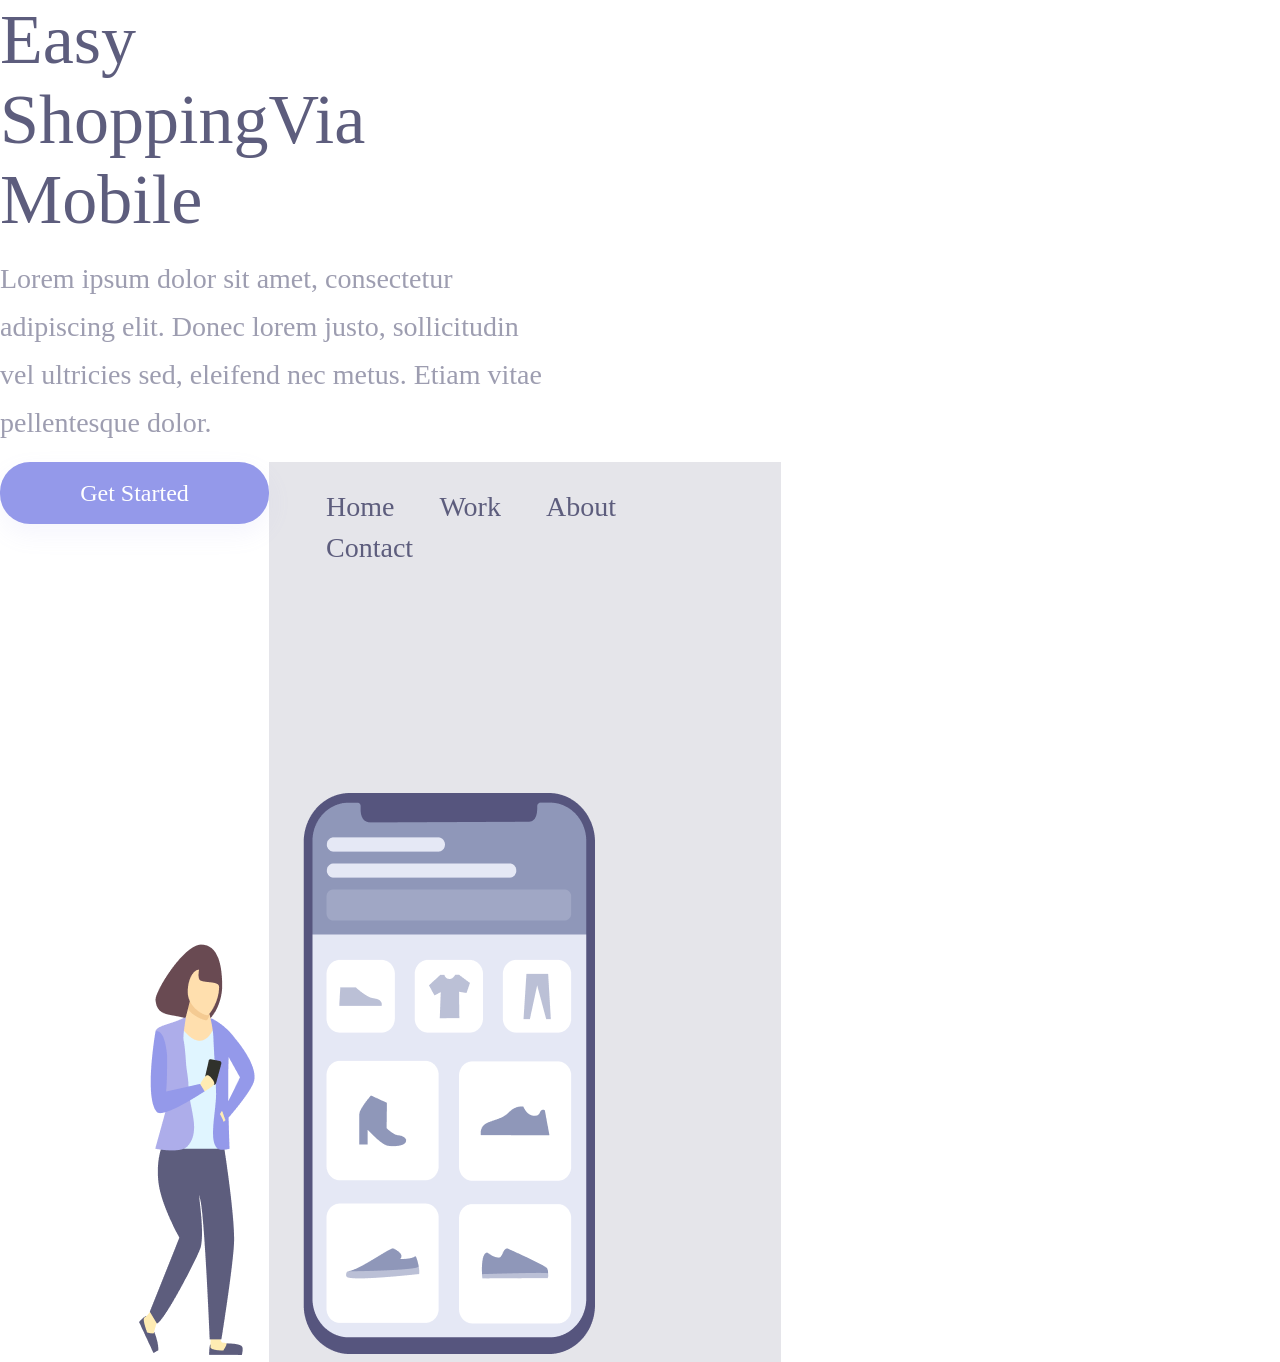
<file: index.html>
<!DOCTYPE html>
<html lang="en">

<head>
    <meta charset="UTF-8">
    <meta name="viewport" content="width=device-width, initial-scale=1.0">
    <link rel="stylesheet" href="./styles.css">
    <link rel="preconnect" href="https://fonts.googleapis.com">
    <link rel="preconnect" href="https://fonts.gstatic.com" crossorigin>
    <link
        href="https://fonts.googleapis.com/css2?family=Google+Sans+Flex:opsz,wght@6..144,1..1000&family=Montserrat:ital,wght@0,100..900;1,100..900&family=Poppins:ital,wght@0,100;0,200;0,300;0,400;0,500;0,600;0,700;0,800;0,900;1,100;1,200;1,300;1,400;1,500;1,600;1,700;1,800;1,900&family=Roboto:ital,wght@0,100..900;1,100..900&family=Stack+Sans+Notch:wght@200..700&display=swap"
        rel="stylesheet">
    <title> CSS-PROJETO </title>
    </head>
    <body>
        <div class="wrapper">
    </section class="container-left">
    <h1>Easy ShoppingVia Mobile</h1>
    <p>Lorem ipsum dolor sit amet, consectetur adipiscing
        elit. Donec lorem justo, sollicitudin vel ultricies sed,
        eleifend nec metus. Etiam vitae pellentesque dolor. </p>
    <button>Get Started</button>
    </section>

    <section class="container-right">
        <header>
            <a>Home</a>
            <a>Work</a>
            <a>About</a>
            <a>Contact</a>
        </header>
        <img alt="girl-cellphone" src="./assets/Illustration-3-3.png">
    </section>
    </div>
    </body>

    </html>
</file>
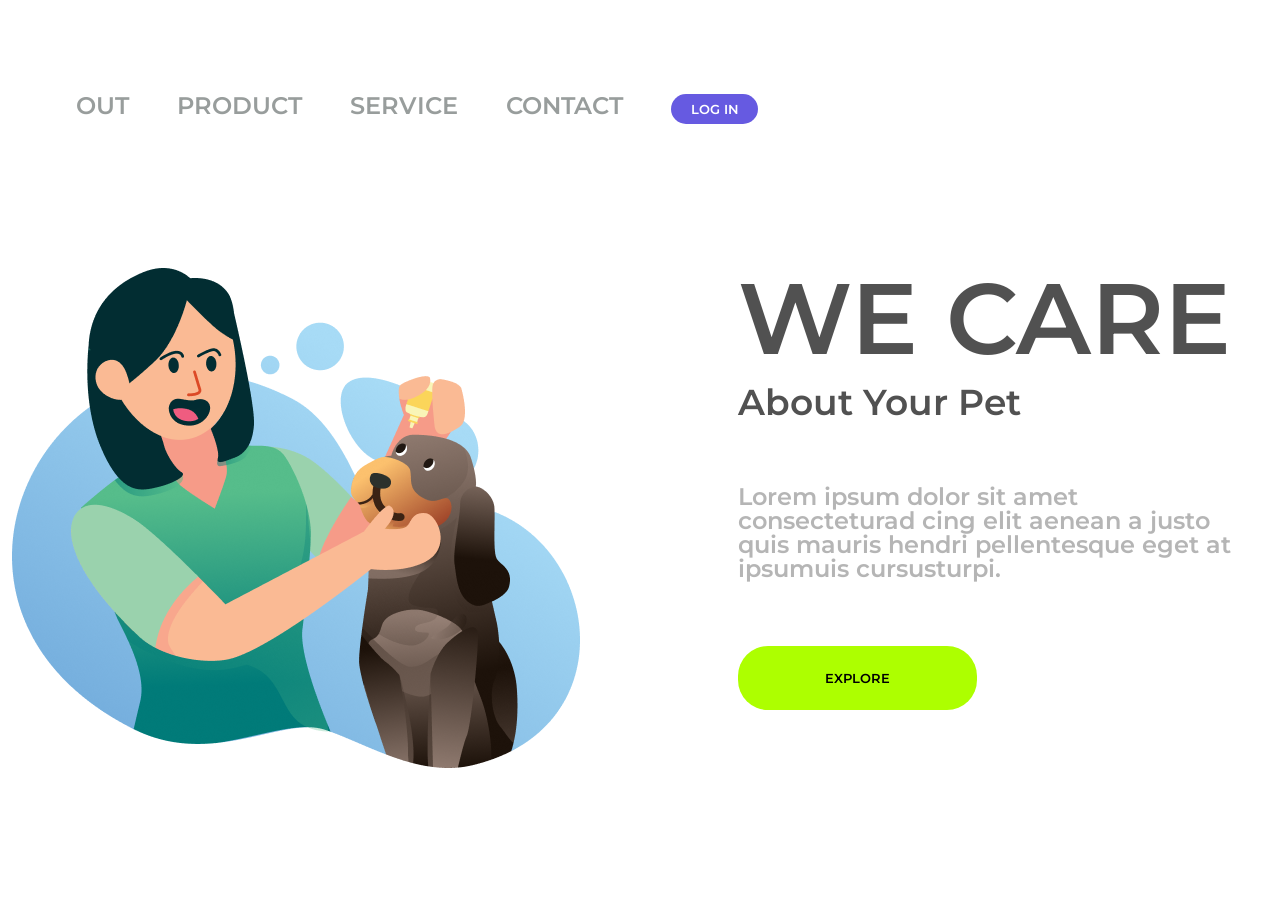
<file: Projeto.html>
<!DOCTYPE html>
<html lang="en">
<head>
    <meta charset="UTF-8">
    <meta name="viewport" content="width=device-width, initial-scale=1.0">
    <link rel="preconnect" href="https://fonts.googleapis.com">
    <link rel="stylesheet" href="./Projeto.css">
    <link rel="preconnect" href="https://fonts.gstatic.com" crossorigin>
    <link
        href="https://fonts.googleapis.com/css2?family=Google+Sans+Flex:opsz,wght@6..144,1..1000&family=Montserrat:ital,wght@0,100..900;1,100..900&family=Open+Sans:ital,wght@0,300..800;1,300..800&family=Poppins:ital,wght@0,100;0,200;0,300;0,400;0,500;0,600;0,700;0,800;0,900;1,100;1,200;1,300;1,400;1,500;1,600;1,700;1,800;1,900&family=Roboto:ital,wght@0,100..900;1,100..900&family=Stack+Sans+Notch:wght@200..700&display=swap"
        rel="stylesheet">

    <title>Desafio CSS - ATUALIZAÇAO</title>
    </head>

<body>
    <div class="wrapper" >
    <section class="container-left">
    <header>
        <a> OUT </a>
        <a> PRODUCT </a>
        <a> SERVICE </a>
        <a> CONTACT </a>
        <button class="button-link">LOG IN</button>
        </section>
    </header>
        <section >
            <img alt="mulher-cachorro" src="./assets/Illustration 2.png" class="logo-image">
            <section class="container-right">
            <h1>WE CARE</h1>
            <h2>About Your Pet</h2>
            <p>Lorem ipsum dolor sit amet consecteturad
                cing elit aenean a justo quis mauris hendri
                pellentesque eget at ipsumuis cursusturpi.</p>
            <button>EXPLORE</button>
        </section>       
    </div>
</body>
</html>
</file>
<file: styles.css>
* {
    margin: 0;
    padding: 0;
    box-sizing: border-box;
    font-family: "Oswald";
    font-weight: 400;
    color: #5D5D7D;

}

.wrapper {
    height: 100vh;
    width: 100vw;
}

.container-left {
    display: inline-block;
    width: 60%;
    padding-left: 136px;
    margin-top: 20%;
  

}

.container-right {
    display: inline-block;
    background-color: rgba(93,93,125,0.16);
    height: 100vh;
    width: 40%;
    position: absolute;
    
}

img {
    position: relative;
    top: 25%;
    right: 130px;
  
    
    
    
}

h1 {
    font-size: 70px;
    line-height: 80px;
    width: 368px;
}

p {
    font-size: 28px;
    line-height: 48px;
    opacity: 0.6;
    margin: 15px 0;
    width: 548px;

}

button { 
width: 269px;
height: 62px;
background: #9499ea;    
box-shadow: 0px 10px 24px rgba(148,153,234,0.0979959);
border: none;
border-radius: 30px;
cursor: pointer;

font-size: 24px;
line-height: 36px;
text-align: center;
color: #FFFFFF ;
}

button:hover {
    opacity: 0.8;
}

button:active{
    opacity: .5;
}

a{
        font-size: 28px;
        line-height: 41px;
        color: #5D5D7D;
        margin-right: 41px;
        cursor: pointer;
}

a:hover {
    opacity: 0.4;
}

a:active{
    opacity: 0.8;
}

header{
    margin: 24px 0 0 57px;
}

section{
   
}
</file>
<file: Projeto.css>
* {
    margin: 0;
    padding: 0;
    box-sizing: border-box;
    font-family: "Montserrat", sans-serif;
    font-weight: 600;
}


.wrapper {
    height: 100vh;
    width: 100vw;
}


.container-left {
    display: inline-block;
    width: 60%;
}

.container-right {
    display: inline-block;
    font-family: Montserrat;
    font-weight: 600;
    font-size: 24px;
    line-height: 100%;
    color: #989D9C;
    cursor: pointer;
    position: absolute;
    padding-left: 20px;
}


img {
    width: 568px;
    height: 500px;
    margin-left: 150px;
    position: relative;
    top: 30%;
    right: 138px;

}

.button-link {
    background: #665AE1;
    color: #FFFFFF;
    width: 87px;
    height: 30px;
    opacity: 1;
    border: none;

}

p {
    font-size: 24px;
    line-height: 100%;
    width: 515px;
    height: 87px;
    color: #848484;
    margin: 24px 0;
    opacity: 0.6;
}

h1 {
    font-size: 100px;
    line-height: 100%;
    color: #515151;
    height: 122px;

}

h2 {
    color: #515151;
    width: 448px;
    height: 71px;
}

button {
    background: #ADFF00;
    width: 239px;
    height: 64px;
    border-radius: 30px;
    cursor: pointer;
    border: none;
    color: #000000;
    margin-top: 50px;
}

header {

    margin: 44px 0 144px 76px;
}

button:hover {
    opacity: .8;
}

button:active {
    opacity: .5;
}

a {
    font-size: 24px;
    line-height: 100%;
    color: #989D9C;
    margin-right: 41px;
    cursor: pointer;
}

a:hover {
    opacity: 0.4;

}


@media screen and (max-width: 1252px) {
    .container-left {

        padding: 0;
        margin: 0;

    }

    .container-right {
        display: block;
        height: auto;
       
    }

    header {
        display: none;
    }

    img {
        width: 354px;
        height: 317px;
      
    }

   h1{
    font-weight: 900;
    font-size: 50px;
    width: auto;   
    margin: 50px 50px 0 50px;
    text-align: center;

   }
   p{
    display: none;
   }

   h2{
    margin: 15px 40px;
    width: auto;
    text-align: center;
    font-weight: 500px;
    font-size: 30px;
    width: auto;
    height: 37px;
   }

   button{
    margin: 0 auto;
    display: block;
   }


}
</file>
